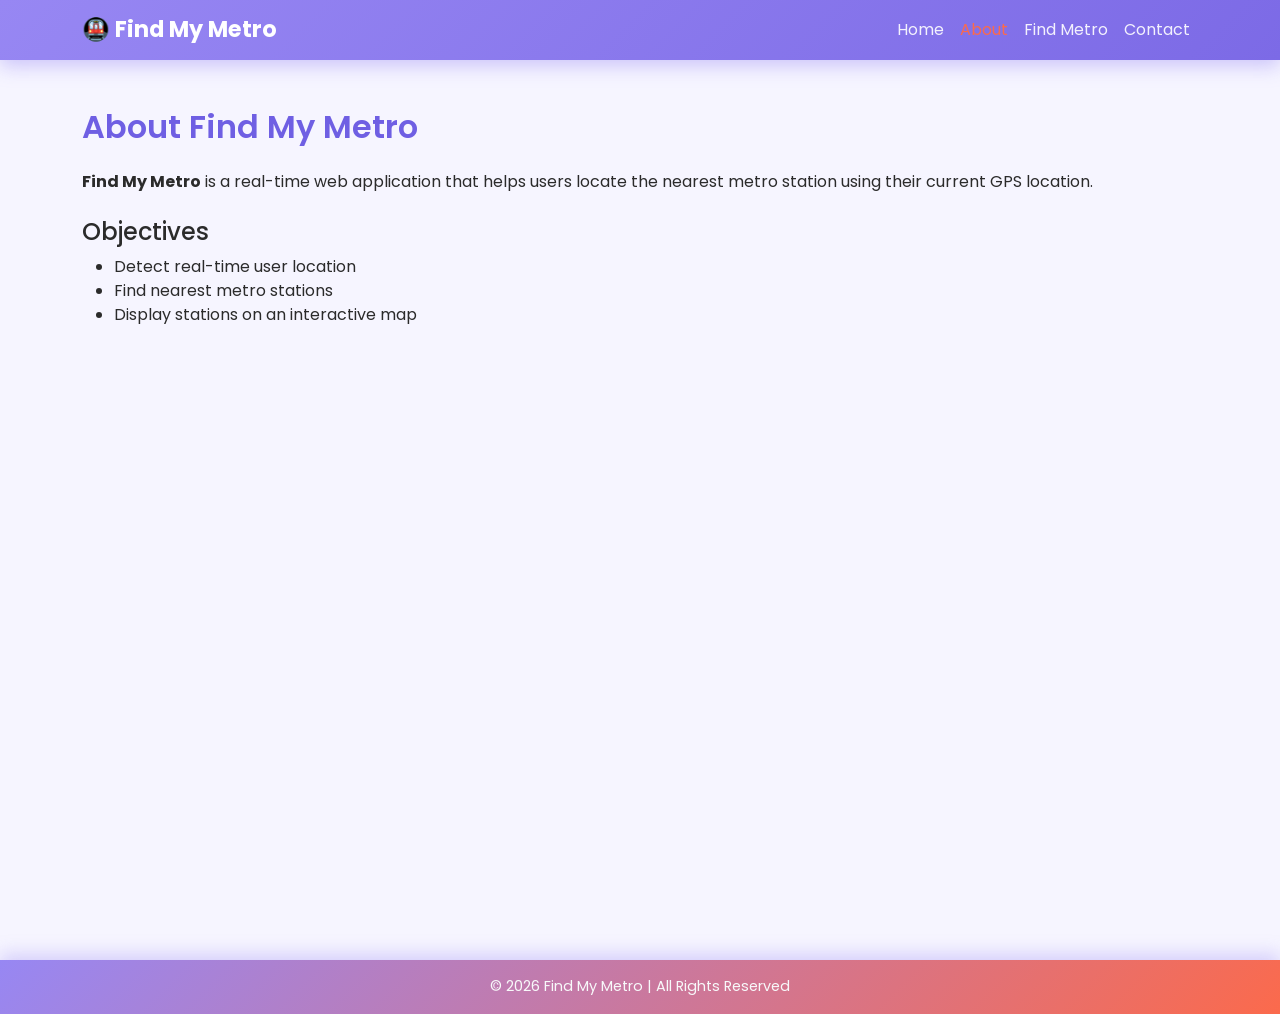
<file: About.html>
<!doctype html>
<html lang="en">
<head>
  <meta charset="utf-8">
  <meta name="viewport" content="width=device-width, initial-scale=1">
  <title>About | Find My Metro</title>

  <link href="https://cdn.jsdelivr.net/npm/bootstrap@5.0.0/dist/css/bootstrap.min.css" rel="stylesheet">
  <link rel="stylesheet" href="styles.css">
  
</head>
<body>
<main class="min-vh-100">
<!-- NAVBAR -->
<nav class="navbar navbar-expand-lg navbar-dark bg-primary">
  <div class="container">
    <a class="navbar-brand" href="index.html">🚇 Find My Metro</a>
    <div class="collapse navbar-collapse">
      <ul class="navbar-nav ms-auto">
        <li class="nav-item"><a class="nav-link" href="index.html">Home</a></li>
        <li class="nav-item"><a class="nav-link active" href="about.html">About</a></li>
        <li class="nav-item"><a class="nav-link" href="find-metro.html">Find Metro</a></li>
        <li class="nav-item"><a class="nav-link" href="contact.html">Contact</a></li>
      </ul>
    </div>
  </div>
</nav>

<!-- CONTENT -->
<section class="py-5">
  <div class="container">
    <h2 class="mb-4">About Find My Metro</h2>

    <p>
      <strong>Find My Metro</strong> is a real-time web application that helps users
      locate the nearest metro station using their current GPS location.
    </p>

    <h4 class="mt-4">Objectives</h4>
    <ul>
      <li>Detect real-time user location</li>
      <li>Find nearest metro stations</li>
      <li>Display stations on an interactive map</li>
    </ul>


  </div>
</section>
</main>
<!-- FOOTER -->
<footer class="bg-primary text-light text-center py-3 ">
  <p class="mb-0">© 2026 Find My Metro | All Rights Reserved</p>
</footer>

</body>
</html>
</file>
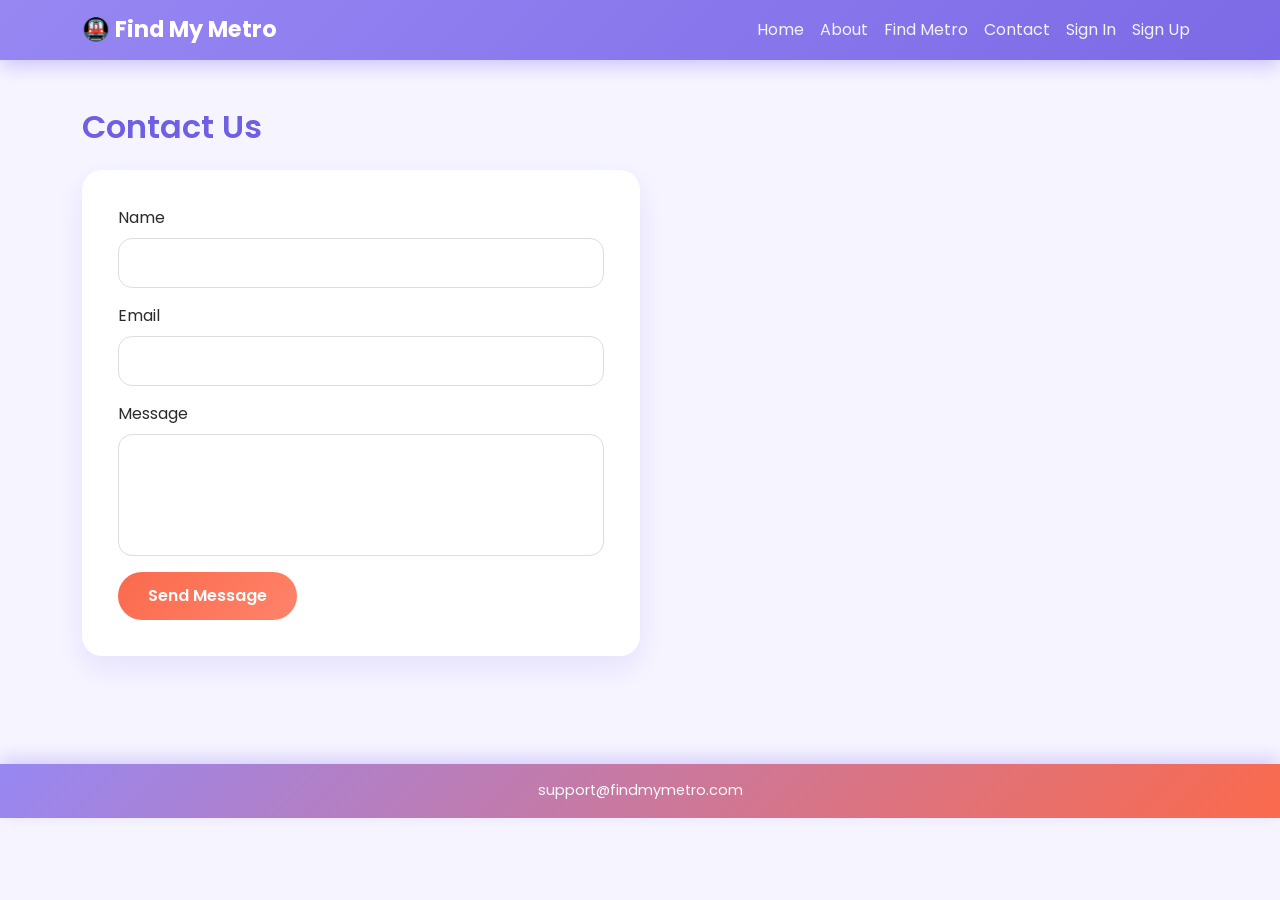
<file: Contact.html>
<!doctype html>
<html lang="en">
<head>
  <meta charset="utf-8">
  <meta name="viewport" content="width=device-width, initial-scale=1">
  <title>Contact | Find My Metro</title>

  <link href="https://cdn.jsdelivr.net/npm/bootstrap@5.0.0/dist/css/bootstrap.min.css" rel="stylesheet">
  <link rel="stylesheet" href="styles.css">
</head>
<body>

<!-- NAVBAR -->
<nav class="navbar navbar-expand-lg navbar-dark bg-primary">
  <div class="container">
    <a class="navbar-brand" href="index.html">🚇 Find My Metro</a>
    <div class="collapse navbar-collapse">
      <ul class="navbar-nav ms-auto">
        <li class="nav-item"><a class="nav-link" href="index.html">Home</a></li>
        <li class="nav-item"><a class="nav-link" href="about.html">About</a></li>
        <li class="nav-item"><a class="nav-link" href="find-metro.html">Find Metro</a></li>
        <li class="nav-item"><a class="nav-link" href="contact.html">Contact</a></li>
        <li class="nav-item"><a class="nav-link" href="sign.html">Sign In</a></li>
        <li class="nav-item"><a class="nav-link" href="signup.html">Sign Up</a></li>
      </ul>
    </div>
  </div>
</nav>

<!-- CONTACT FORM -->
<section class="py-5">
  <div class="container">
    <h2 class="mb-4">Contact Us</h2>

    <form class="col-md-6">
      <div class="mb-3">
        <label class="form-label">Name</label>
        <input type="text" class="form-control" required>
      </div>

      <div class="mb-3">
        <label class="form-label">Email</label>
        <input type="email" class="form-control" required>
      </div>

      <div class="mb-3">
        <label class="form-label">Message</label>
        <textarea class="form-control" rows="4" required></textarea>
      </div>

      <button class="btn btn-primary">Send Message</button>
    </form>
  </div>
</section>

<!-- FOOTER -->
<footer class="bg-primary text-light text-center py-3">
  <p class="mb-0">support@findmymetro.com</p>
</footer>

</body>
</html>
</file>
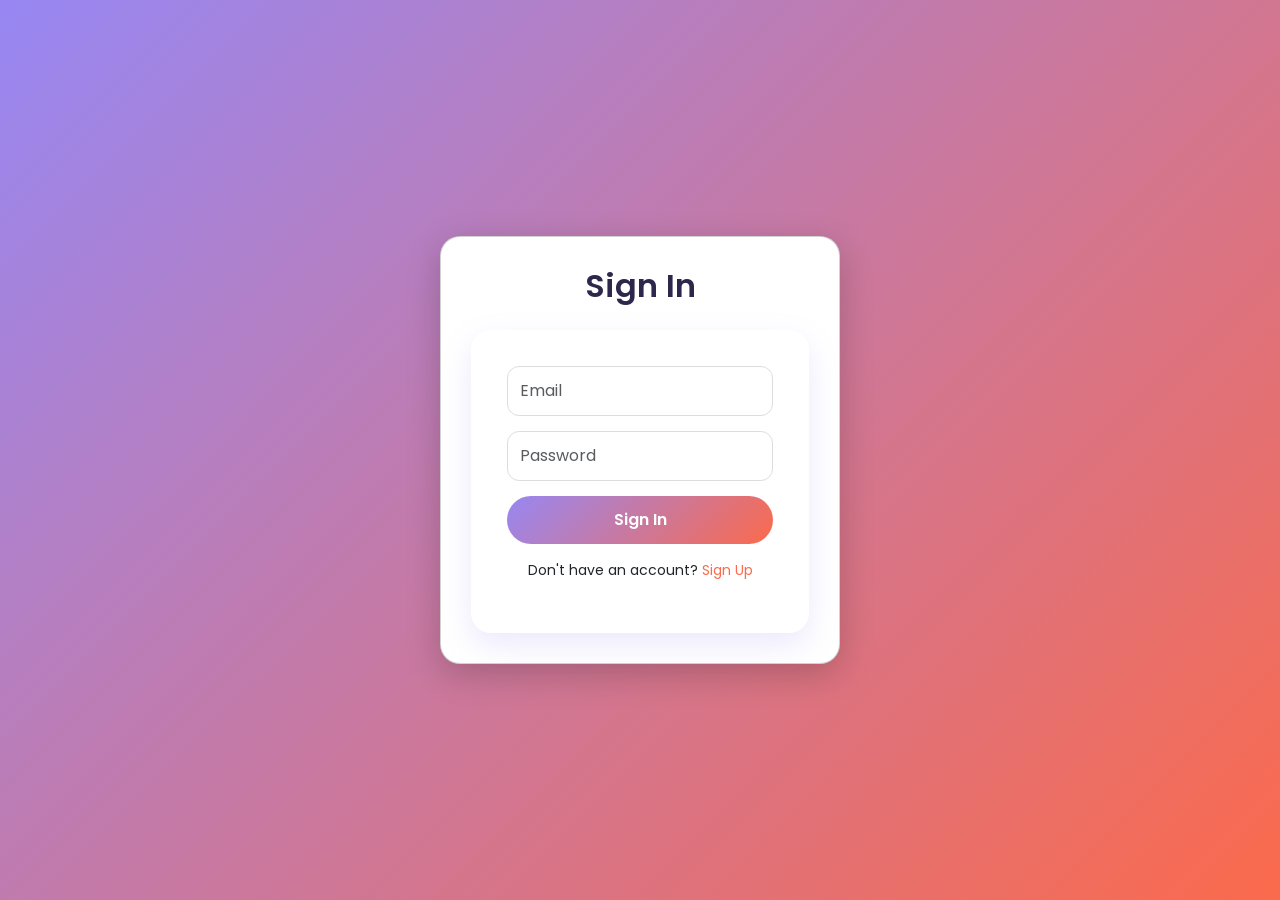
<file: Sign.html>
<!doctype html>
<html lang="en">
<head>
  <meta charset="utf-8">
  <meta name="viewport" content="width=device-width, initial-scale=1">
  <title>Sign In | Find My Metro</title>
  <link href="https://cdn.jsdelivr.net/npm/bootstrap@5.0.0/dist/css/bootstrap.min.css" rel="stylesheet">
  <link rel="stylesheet" href="styles.css">
  <style>
    body {
      background: linear-gradient(135deg, #9787F3, #FB6A4C);
      min-height: 100vh;
      display: flex;
      align-items: center;
      justify-content: center;
      font-family: 'Poppins', sans-serif;
    }
    .card {
      border-radius: 20px;
      padding: 30px;
      box-shadow: 0 10px 35px rgba(0,0,0,0.2);
      max-width: 400px;
      width: 100%;
      background: #fff;
    }
    .card h2 {
      text-align: center;
      margin-bottom: 25px;
      color: #2D274B;
    }
    .form-control {
      border-radius: 12px;
      padding: 12px;
      margin-bottom: 15px;
    }
    .btn-primary {
      width: 100%;
      background: linear-gradient(135deg, #9787F3, #FB6A4C);
      border: none;
      padding: 12px;
      border-radius: 50px;
      font-weight: 600;
      transition: 0.3s ease;
    }
    .btn-primary:hover {
      opacity: 0.9;
    }
    .text-center a {
      color: #FB6A4C;
      text-decoration: none;
    }
    .text-center a:hover {
      text-decoration: underline;
    }
  </style>
</head>
<body>

<div class="card">
  <h2>Sign In</h2>
  <form>
    <input type="email" class="form-control" placeholder="Email" required>
    <input type="password" class="form-control" placeholder="Password" required>
    <button type="submit" class="btn btn-primary">Sign In</button>
    <p class="text-center mt-3 small">
      Don't have an account? <a href="signup.html">Sign Up</a>
    </p>
  </form>
</div>

</body>
</html>
</file>
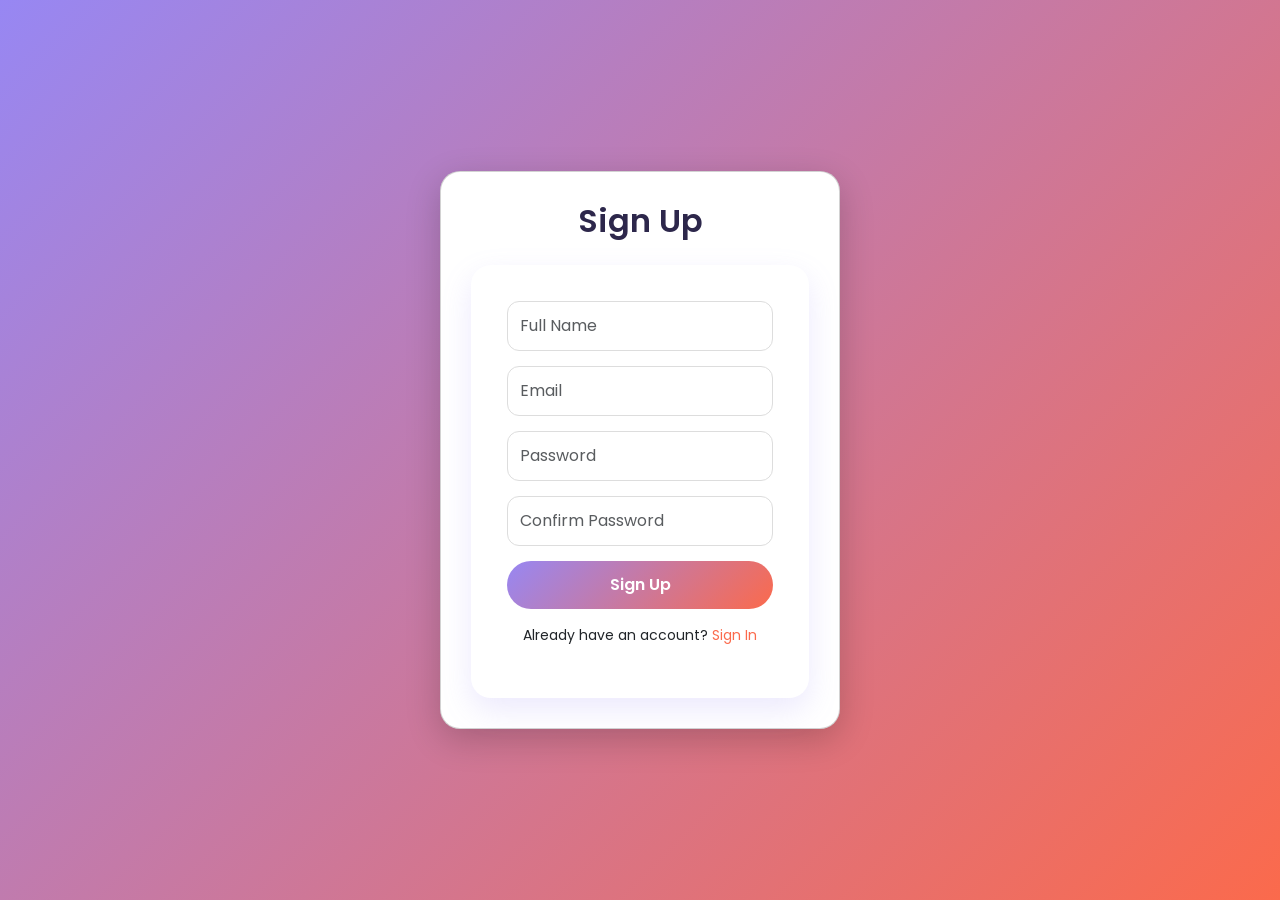
<file: signup.html>
<!doctype html>
<html lang="en">
<head>
  <meta charset="utf-8">
  <meta name="viewport" content="width=device-width, initial-scale=1">
  <title>Sign Up | Find My Metro</title>
  <link href="https://cdn.jsdelivr.net/npm/bootstrap@5.0.0/dist/css/bootstrap.min.css" rel="stylesheet">
  <link rel="stylesheet" href="styles.css">
  <style>
    body {
      background: linear-gradient(135deg, #9787F3, #FB6A4C);
      min-height: 100vh;
      display: flex;
      align-items: center;
      justify-content: center;
      font-family: 'Poppins', sans-serif;
    }
    .card {
      border-radius: 20px;
      padding: 30px;
      box-shadow: 0 10px 35px rgba(0,0,0,0.2);
      max-width: 400px;
      width: 100%;
      background: #fff;
    }
    .card h2 {
      text-align: center;
      margin-bottom: 25px;
      color: #2D274B;
    }
    .form-control {
      border-radius: 12px;
      padding: 12px;
      margin-bottom: 15px;
    }
    .btn-primary {
      width: 100%;
      background: linear-gradient(135deg, #9787F3, #FB6A4C);
      border: none;
      padding: 12px;
      border-radius: 50px;
      font-weight: 600;
      transition: 0.3s ease;
    }
    .btn-primary:hover {
      opacity: 0.9;
    }
    .text-center a {
      color: #FB6A4C;
      text-decoration: none;
    }
    .text-center a:hover {
      text-decoration: underline;
    }
  </style>
</head>
<body>

<div class="card">
  <h2>Sign Up</h2>
  <form>
    <input type="text" class="form-control" placeholder="Full Name" required>
    <input type="email" class="form-control" placeholder="Email" required>
    <input type="password" class="form-control" placeholder="Password" required>
    <input type="password" class="form-control" placeholder="Confirm Password" required>
    <button type="submit" class="btn btn-primary">Sign Up</button>
    <p class="text-center mt-3 small">
      Already have an account? <a href="sign.html">Sign In</a>
    </p>
  </form>
</div>

</body>
</html>
</file>
<file: styles.css>
/* ===== Google Font ===== */
@import url('https://fonts.googleapis.com/css2?family=Poppins:wght@300;400;600;700&display=swap');

* {
  margin: 0;
  padding: 0;
  box-sizing: border-box;
}

body {
  font-family: 'Poppins', sans-serif;
  background: #f6f5ff;
  color: #2b2b2b;
}

/* ===== NAVBAR ===== */
.navbar {
  background: linear-gradient(135deg, #9787F3, #7C6AE6) !important;
  box-shadow: 0 6px 18px rgba(151,135,243,0.45);
}

.navbar-brand {
  font-weight: 700;
  font-size: 1.4rem;
  color: #ffffff !important;
}

.nav-link {
  color: rgba(255,255,255,0.9) !important;
}

.nav-link:hover,
.nav-link.active {
  color: #FB6A4C !important;
}

/* ===== HERO SECTION ===== */
.hero {
  min-height: 90vh;
  display: flex;
  align-items: center;
  justify-content: center;
  text-align: center;
  background: linear-gradient(135deg, #9787F3, #FB6A4C);
  color: #ffffff;
}

.hero h1 {
  font-size: 3rem;
  font-weight: 700;
}

.hero p {
  font-size: 1.1rem;
  margin-top: 15px;
  opacity: 0.95;
}

/* CTA BUTTON */
.hero .btn {
  margin-top: 28px;
  padding: 15px 40px;
  font-size: 1.1rem;
  border-radius: 50px;
  background: #ffffff;
  color: #FB6A4C;
  font-weight: 600;
  transition: 0.35s ease;
}

.hero .btn:hover {
  transform: translateY(-5px);
  background: #fff0ec;
}

/* ===== SECTIONS ===== */
section {
  padding: 70px 0;
}

h2 {
  font-weight: 600;
  color: #6F5FE3;
}

/* ===== FEATURE BOX ===== */
.feature-box {
  background: #ffffff;
  padding: 34px;
  border-radius: 20px;
  box-shadow: 0 12px 30px rgba(151,135,243,0.18);
  transition: 0.4s ease;
}

.feature-box:hover {
  transform: translateY(-12px);
}

.feature-box h4 {
  margin-top: 15px;
  font-weight: 600;
  color: #FB6A4C;
}

/* ===== CONTACT FORM ===== */
form {
  background: #ffffff;
  padding: 36px;
  border-radius: 20px;
  box-shadow: 0 12px 30px rgba(151,135,243,0.18);
}

.form-control {
  border-radius: 14px;
  padding: 12px;
  border: 1px solid #ddd;
}

.form-control:focus {
  border-color: #FB6A4C;
  box-shadow: 0 0 0 0.2rem rgba(251,106,76,0.25);
}

textarea {
  resize: none;
}

/* ===== MAP ===== */
#map {
  height: 460px;
  border-radius: 20px;
  box-shadow: 0 14px 35px rgba(151,135,243,0.25);
}

/* ===== BUTTON ===== */
.btn-primary {
  background: linear-gradient(135deg, #FB6A4C, #FF836A);
  border: none;
  border-radius: 30px;
  padding: 12px 30px;
  font-weight: 600;
}

.btn-primary:hover {
  opacity: 0.95;
}

/* ===== FOOTER ===== */
footer {
  background: linear-gradient(135deg, #9787F3, #FB6A4C);
  color: #ffffff;
  text-align: center;
  padding: 22px 15px;
  margin-top: 60px;
  font-size: 0.9rem;
  box-shadow: 0 -6px 18px rgba(151,135,243,0.35);
}
/* ===== RESPONSIVE ===== */
@media (max-width: 768px) {
  .hero h1 {
    font-size: 2.2rem;
  }
}
</file>
